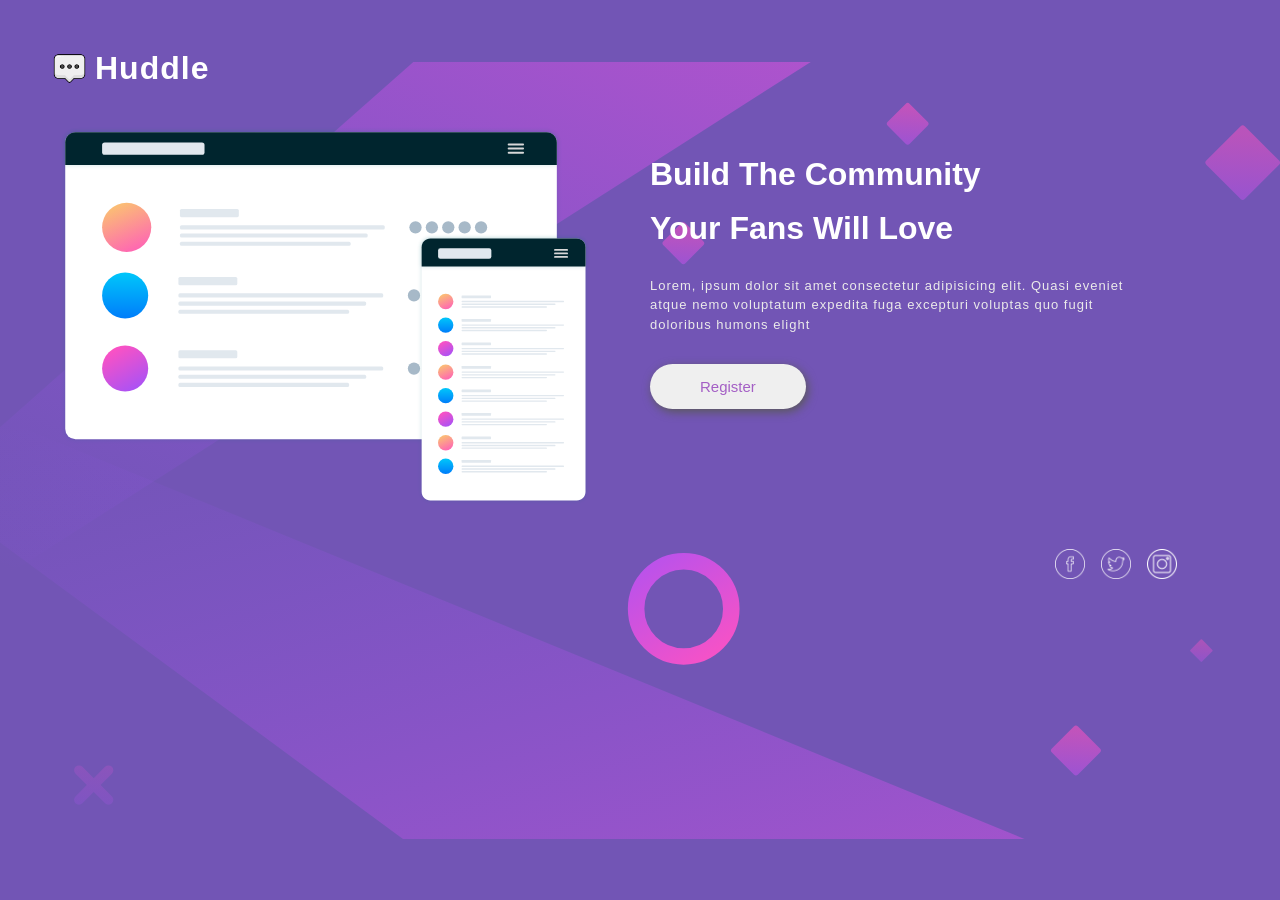
<file: huddle-landing-page/index.html>
<!DOCTYPE html>
<html lang="en">

<head>
    <meta charset="UTF-8">
    <meta name="viewport" content="width=device-width, initial-scale=1.0">
    <title>Demo-project</title>
    <link rel="stylesheet" href="style.css">
</head>

<body>
    <div class="container">
        <div class="heading">
            <img src="images/chat.png" width="35px" alt="">
            <h1>Huddle</h1>
        </div>
        <div class="section">
            <div class="img">
                <img src="images/illustration-mockups.svg" alt="">
            </div>
            <div class="content">
                <h3>Build The Community <br> Your Fans Will Love</h3>
                <h6>Lorem, ipsum dolor sit amet consectetur adipisicing elit. Quasi eveniet <br id="mobile">atque nemo voluptatum
                    expedita fuga excepturi voluptas quo fugit <br id="mobile"> doloribus humons elight</h6>
                <button class="btn">Register</button>
            </div>
        </div>
        <div class="footer">
            <img src="images/facebook.png"  width="30px">
            <img src="images/twitter.png" width="30px">
            <img src="images/instagram.png" width="30px">
        </div>
    </div>

</body>

</html>
</file>
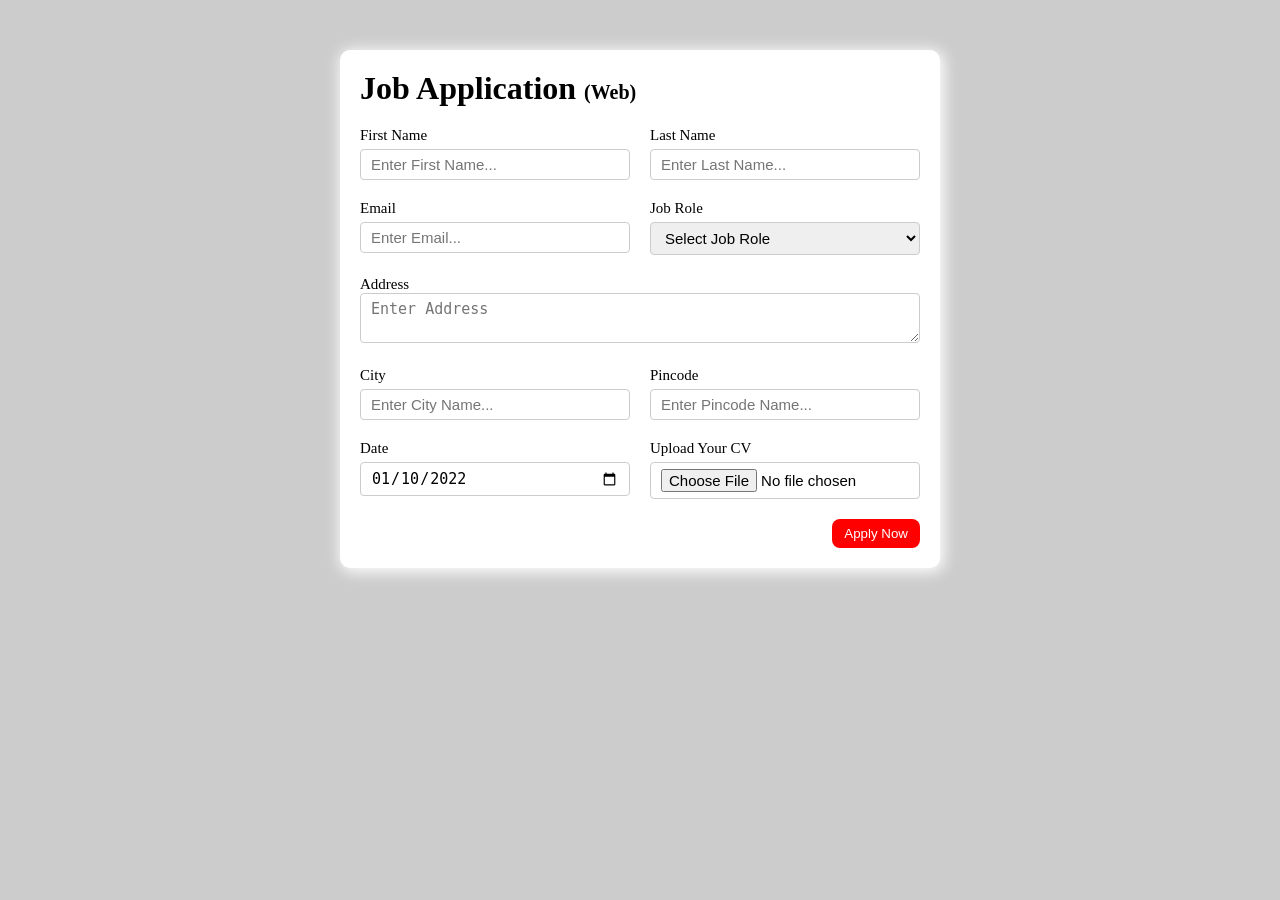
<file: job-application-form/index.html>
<!DOCTYPE html>
<html lang="en">
  <head>
    <meta charset="UTF-8" />
    <meta http-equiv="X-UA-Compatible" content="IE=edge" />
    <meta name="viewport" content="width=device-width, initial-scale=1.0" />
    <title>Job Application Form</title>
    <link rel="stylesheet" href="style.css" />
  </head>
  <body>
    <div class="container">
      <div class="apply_box">
        <h1>
          Job Application
          <span class="title_small">(Web)</span>
        </h1>
        <form action="">
          <div class="form_container">
            <div class="form_control">
              <label for="first_name"> First Name </label>
              <input
                id="first_name"
                name="first_name"
                placeholder="Enter First Name..."
              />
            </div>
            <div class="form_control">
              <label for="last_name"> Last Name </label>
              <input
                id="last_name"
                name="last_name"
                placeholder="Enter Last Name..."
              />
            </div>
            <div class="form_control">
              <label for="email"> Email </label>
              <input
                type="email"
                id="email"
                name="email"
                placeholder="Enter Email..."
              />
            </div>
            <div class="form_control">
              <label for="job_role"> Job Role </label>
              <select id="job_role" name="job_role">
                <option value="">Select Job Role</option>
                <option value="frontend">Frontend Developer</option>
                <option value="backend">Backend Developer</option>
                <option value="full_stack">Full Stack Developer</option>
                <option value="ui_ux">UI UX Designer</option>
              </select>
            </div>
            <div class="textarea_control">
              <label for="address"> Address </label>
              <textarea
                id="address"
                name="address"
                row="4"
                cols="50"
                placeholder="Enter Address"
              ></textarea>
            </div>
            <div class="form_control">
              <label for="city"> City </label>
              <input id="city" name="city" placeholder="Enter City Name..." />
            </div>
            <div class="form_control">
              <label for="pincode"> Pincode </label>
              <input
                type="number"
                id="pincode"
                name="pincode"
                placeholder="Enter Pincode Name..."
              />
            </div>
            <div class="form_control">
              <label for="date"> Date </label>
              <input value="2022-01-10" type="date" id="date" name="date" />
            </div>
            <div class="form_control">
              <label for="upload"> Upload Your CV </label>
              <input type="file" id="upload" name="upload" />
            </div>
          </div>
          <div class="button_container">
            <button type="submit">Apply Now</button>
          </div>
        </form>
      </div>
    </div>
  </body>
</html>
</file>
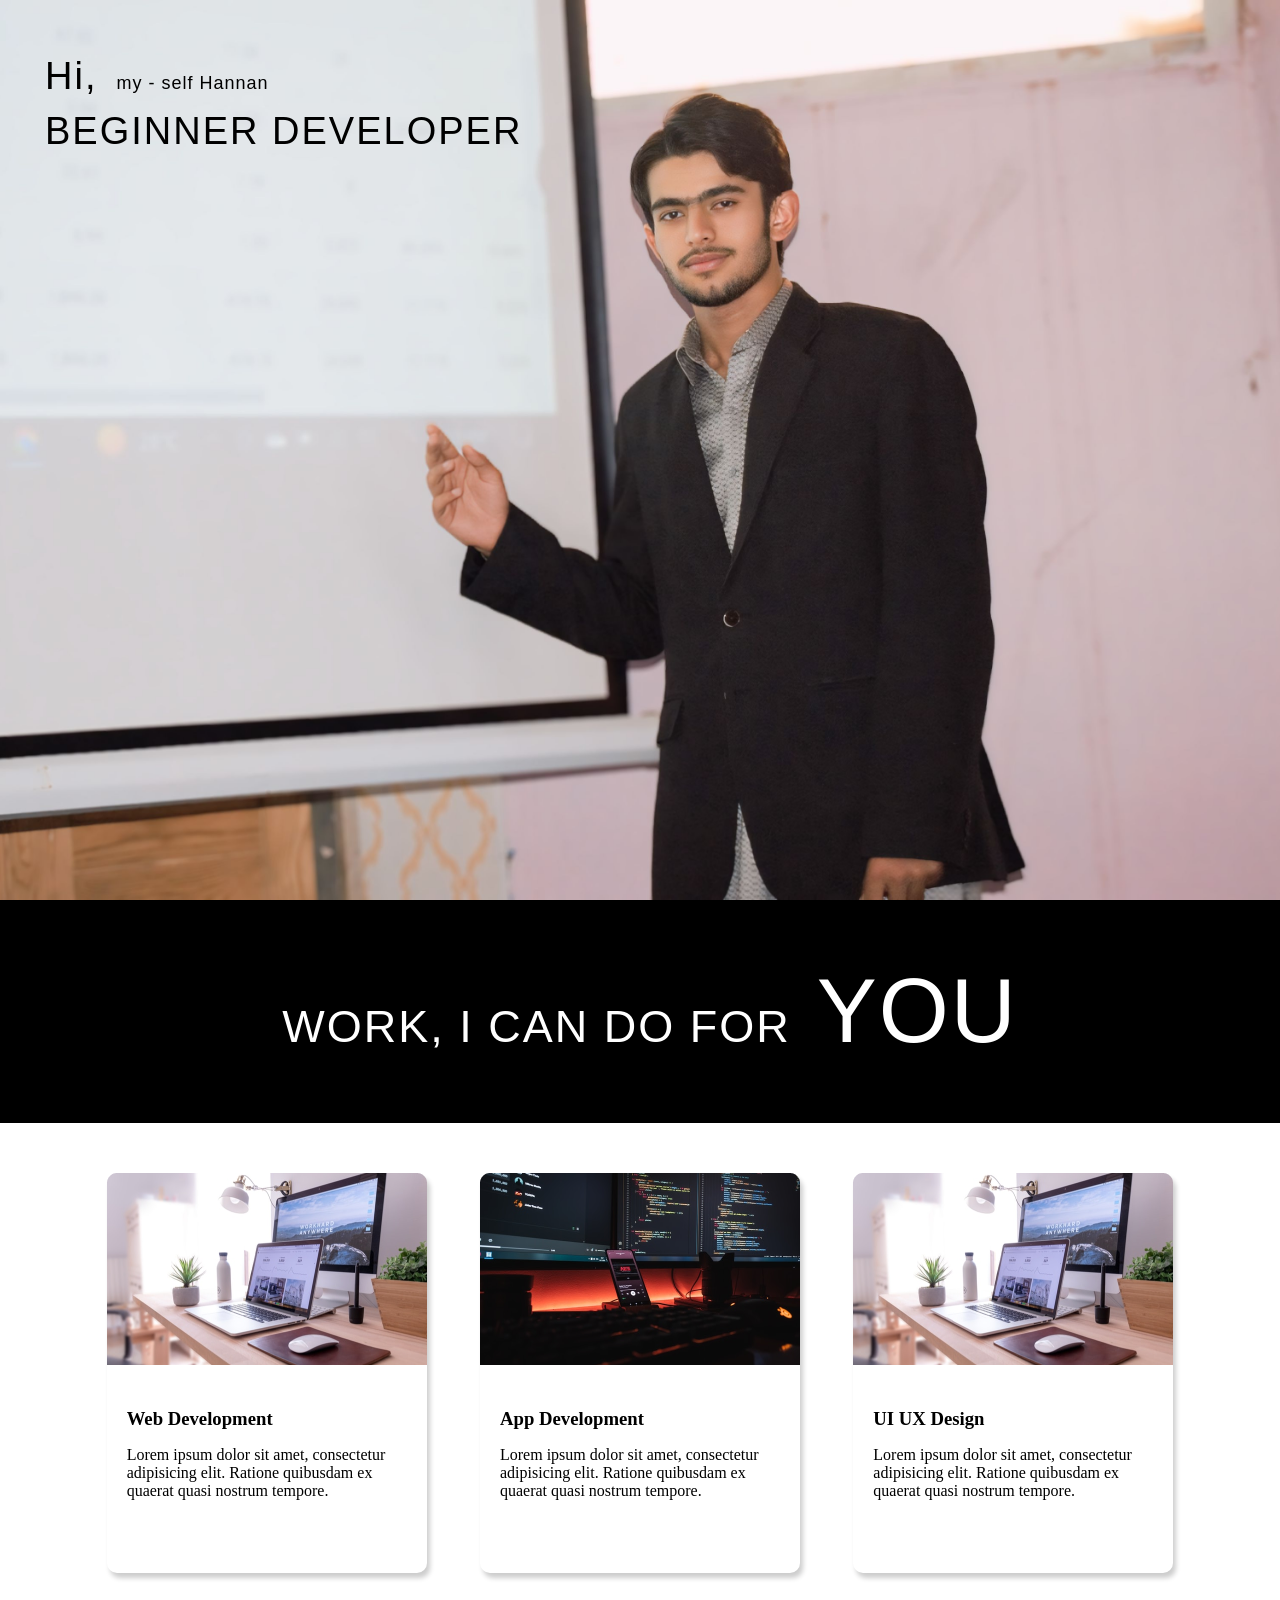
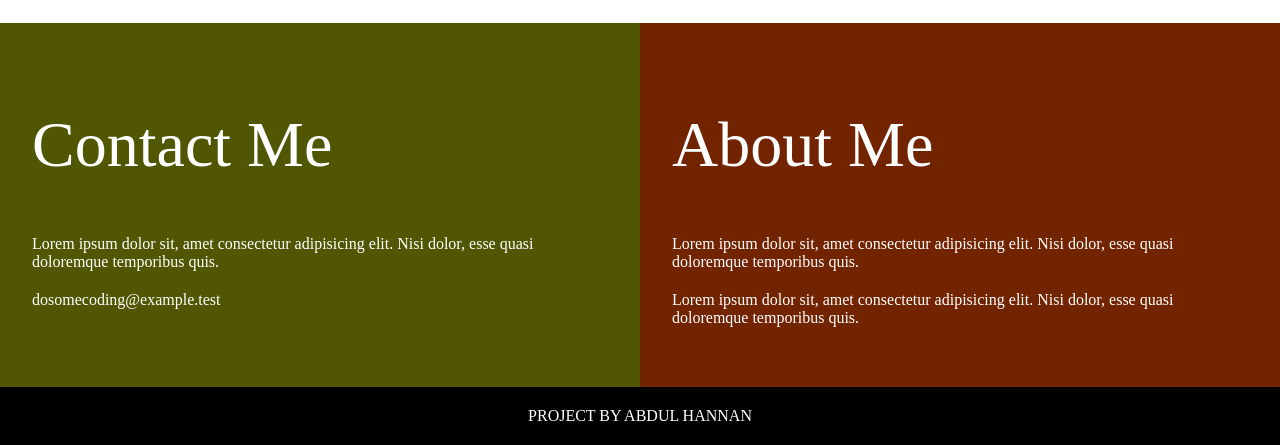
<file: landing-page/index.html>
<!DOCTYPE html>
<html lang="en">

<head>
    <meta charset="UTF-8">
    <meta name="viewport" content="width=device-width, initial-scale=1.0">
    <link rel="stylesheet" href="style.css">
</head>

<body>
    <section class="name">
        <div class="pic">

            <h4 class="first">Hi,</h4>
            <h6> my - self Hannan</h6>
            <h4>BEGINNER DEVELOPER</h4>
        </div>
    </section>
    <main class="second">
        <h4>Work, I can do for </h4>
        <h3>YOU</h3>
    </main>
    <section class="work">
        <div class="grid_item">
            <div class="card">
                <div class="image_container">
                    <img src="assets/images/web.png" alt="web development" />
                </div>
                <div class="card_content">
                    <h3>Web Development</h3>
                    <p>
                        Lorem ipsum dolor sit amet, consectetur adipisicing elit. Ratione
                        quibusdam ex quaerat quasi nostrum tempore.
                    </p>
                </div>
            </div>
        </div>
        <div class="grid_item">
            <div class="card">
                <div class="image_container">
                    <img src="assets/images/mobile.png" alt="app development" />
                </div>
                <div class="card_content">
                    <h3>App Development</h3>
                    <p>
                        Lorem ipsum dolor sit amet, consectetur adipisicing elit. Ratione
                        quibusdam ex quaerat quasi nostrum tempore.
                    </p>
                </div>
            </div>
        </div>
        <div class="grid_item">
            <div class="card">
                <div class="image_container">
                    <img src="assets/images/web.png" alt="web development" />
                </div>
                <div class="card_content">
                    <h3>UI UX Design</h3>
                    <p>
                        Lorem ipsum dolor sit amet, consectetur adipisicing elit. Ratione
                        quibusdam ex quaerat quasi nostrum tempore.
                    </p>
                </div>
            </div>
        </div>
    </section>
    <section class="bottom_section">
        <div class="contact">
            <h2>Contact Me</h2>
            <p>
                Lorem ipsum dolor sit, amet consectetur adipisicing elit. Nisi dolor,
                esse quasi doloremque temporibus quis.
            </p>
            <p>dosomecoding@example.test</p>
        </div>
        <div class="about">
            <h2>About Me</h2>

            <p>
                Lorem ipsum dolor sit, amet consectetur adipisicing elit. Nisi dolor,
                esse quasi doloremque temporibus quis.
            </p>
            <p>
                Lorem ipsum dolor sit, amet consectetur adipisicing elit. Nisi dolor,
                esse quasi doloremque temporibus quis.
            </p>
        </div>
    </section>
    <footer>Project By Abdul Hannan </footer>
</body>

</html>
</file>
<file: huddle-landing-page/style.css>
* {
    margin: 0;
    padding: 0;
    box-sizing: border-box;
    font-family: 'Poppins', sans-serif;
}

body {
    height: 100vh;
    background-image: url("images/bg-desktop.svg");
    background-color: rgb(114, 85, 181);
    background-size: contain;
    background-position: center;
    background-repeat: no-repeat;
}

.heading {
    display: flex;
    align-items: center;
    padding-top: 50px;
    padding-left: 52px;
    color: white;
}

.heading h1 {
    font-size: xx-large;
    padding-left: 8px;
    letter-spacing: 1px;
}
.section {
    display: flex;
    align-items: center;
}

.img img {
    width: 530px;
}

.img {
    margin: 40px 0 0 60px;
}

.content {
    margin-left: 60px;
}

.content h3 {
    color: white;
    font-size: 32px;
    line-height: 1.7;
    margin-top: -40px;
    margin-bottom: 20px;
}

.content h6 {
    color: rgb(235, 234, 234);
    letter-spacing: 1px;
    font-weight: 100;
    font-size: 13px;
    line-height: 1.5;
    margin-bottom: 20px;
}

.content .btn {
    color: rgb(164, 95, 197);
    border: none;
    padding: 14px 50px 14px 50px;
    border-radius: 28px;
    font-size: 15px;
    margin-top: 10px;
    box-shadow: 2px 3px 10px rgb(90, 89, 89);
    cursor: pointer;
    transition: 0.7s;
}

.btn:hover {
    color: white;
    background-color: rgb(222, 119, 230);
}

.footer {
    display: flex;
    align-items: center;
    justify-content: end;
    gap: 10px;
    margin-top: 40px;
    margin-right: 100px;
    color: white;
}

.footer img {
    cursor: pointer;
    filter: invert(1);
    margin: 0 3px 0 3px;
    transition: 0.6s;
}

.footer img:hover {
    filter: invert(0);
    background-color: rgb(226, 101, 155);
    border-radius: 50%;
}
@media (max-width: 600px) {
    body {
        background-image: url("images/bg-mobile.svg");
        background-repeat: no-repeat;
        background-size: contain;
        background-position: center;
    }

    .section {
        display: flex;
        flex-direction: column;
    }

    .img img {
        width: 300px ;
    }

    .img {
        margin: 60px auto 32px auto;
    }

    .heading h1 {
        font-size: 25px;
    }
    .content h3{
        font-size: 18px;
        line-height: 1.5;
        margin-top: 0px;
       text-align: center;
        
    }
    .content{
      text-align: center;
      margin-left: auto;
      margin-right: auto;
    }
    .content h6{
        margin-left: 48px;
        margin-right: 48px;
    }
    #mobile{
        display: none;
    }
    .content .btn{
        padding: 12px 60px;
    }
.footer{
    display: flex;
    align-items: center;
    justify-content: center;
    margin-right: 0;
    margin-left: 0;
    margin-top: 75px;
}}
</file>
<file: job-application-form/style.css>
* {
  margin: 0;
  padding: 0;
  box-sizing: border-box;
}

body {
  background-color: #ccc;
}
.container {
  max-width: 900px;
  margin: 0 auto;
}

.apply_box {
  max-width: 600px;
  padding: 20px;
  background-color: white;
  margin: 0 auto;
  margin-top: 50px;
  box-shadow: 2px 2px 15px 2px white;
  /* box-shadow: 4px 3px 5px rgba(1, 1, 1, 0.1); */
  border-radius: 10px;
}

.title_small {
  font-size: 20px;
}

.form_container {
  margin-top: 20px;
  display: grid;
  grid-template-columns: repeat(auto-fit, minmax(200px, 1fr));
  gap: 20px;
}
.form_control {
  display: flex;
  flex-direction: column;
}

label {
  font-size: 15px;
  margin-bottom: 5px;
}

input,
select,
textarea {
  padding: 6px 10px;
  border: 1px solid #ccc;
  border-radius: 4px;
  font-size: 15px;
}

input:focus {
  outline-color: red;
}

.button_container {
  display: flex;

  justify-content: flex-end;
  margin-top: 20px;
}
button {
  background-color: red;
  border: transparent solid 2px;
  padding: 5px 10px;
  color: white;
  border-radius: 8px;
  transition: 0.3s ease-in;
}
button:hover {
  background-color: #ccc;
  border: 2px solid red;
  color: black;
  transition: 0.3s ease-out;
  cursor: pointer;
}
.textarea_control {
  grid-column: 1 / span 2;
}
.textarea_control textarea {
  width: 100%;
}

@media (max-width: 460px) {
  .textarea_control {
    grid-column: 1 / span 1;
  }
} ;
</file>
<file: landing-page/style.css>
body {
    margin: 0;
    padding: 0;
    box-sizing: border-box;
}

html,
body {
    height: 100%;
}


.name {
    margin: 0;
    background-image: url('assets/images/first.jpg');

    background-repeat: no-repeat;
    min-height: 100%;
    background-size: cover;
    position: relative;
    background-position: center;
    color: black;
}


h4,
h6 {
    margin: 0;

}

.name h4 {
    font-family: 'popins', sans-serif;
    padding-left: 45px;
    font-family: 'popins', sans-serif;
    font-weight: 300;
    font-size: 38px;
    letter-spacing: 2px;
}



/* Animation base */
.name h4,
.name h6 {
    opacity: 0;
    transform: translateY(20px);
    animation: fadeInUp 1s ease forwards;
}

/* Delay each line */
.name .first {
    animation-delay: 0.3s;
}

.name h6 {
    animation-delay: 0.6s;
}

.name h4:nth-of-type(2) {
    animation-delay: 0.9s;
}

@keyframes fadeInUp {
    to {
        opacity: 1;
        transform: translateY(0);
    }
}

h6 {
    font-family: 'poppins', sans-serif;
    font-weight: 300;
    font-size: large;
    letter-spacing: 1px;
    padding-left: 15px;
}

.first,
h6 {
    display: inline-block;
    padding-top: 55px;
}

.first {
    padding-bottom: 12px;
}

/* for section */
.second {
    background-color: black;
    color: white;
    text-align: center;
    letter-spacing: 2px;
}

.second h4,
.second h3 {
    margin: 0;
    display: inline-block;
    font-family: 'poppins', sans-serif;
    font-weight: 300;
    text-transform: uppercase;
    padding-top: 60px;
    padding-right: 0px;
    padding-bottom: 60px;
    padding-left: 20px;

}

.second h4 {
    font-size: 45px;
}

.second h3 {
    font-size: 90px;
}

.work {
    display: grid;
    gap: 20px;
    grid-template-columns: repeat(auto-fit, minmax(320px, 1fr));

    max-width: 1100px;
    margin: 50px auto;
}

.grid_item {
    display: flex;
    justify-content: center;
    align-items: center;
}

.card {
    max-width: 320px;
    height: 400px;
    border-radius: 10px;
    box-shadow: 3px 5px 5px rgba(1, 1, 1, 0.2);
    transition: 0.2s ease-in-out;
}

.card:hover {
    transform: scale(1.14);
    box-shadow: 3px 5px 5px rgba(1, 1, 1, 0.3);
    transition: 0.2s ease-in-out;
}

.card_content {
    padding: 20px;
}

.card_content h3 {
    margin-bottom: 10px;
}

.bottom_section {
    display: flex;
}

.contact {
    background-color: #515603;
}

.about {
    background-color: #722300;
}

.contact,
.about {
    min-height: 300px;
    padding: 32px;
    color: white;
}

.about h2,
.contact h2 {
    font-size: 64px;
    font-weight: 300;
}

.about p,
.contact p {
    margin-bottom: 20px;
}

footer {
    text-align: center;
    text-transform: uppercase;
    background-color: #000;
    padding: 20px;
    color: white;
}
</file>
